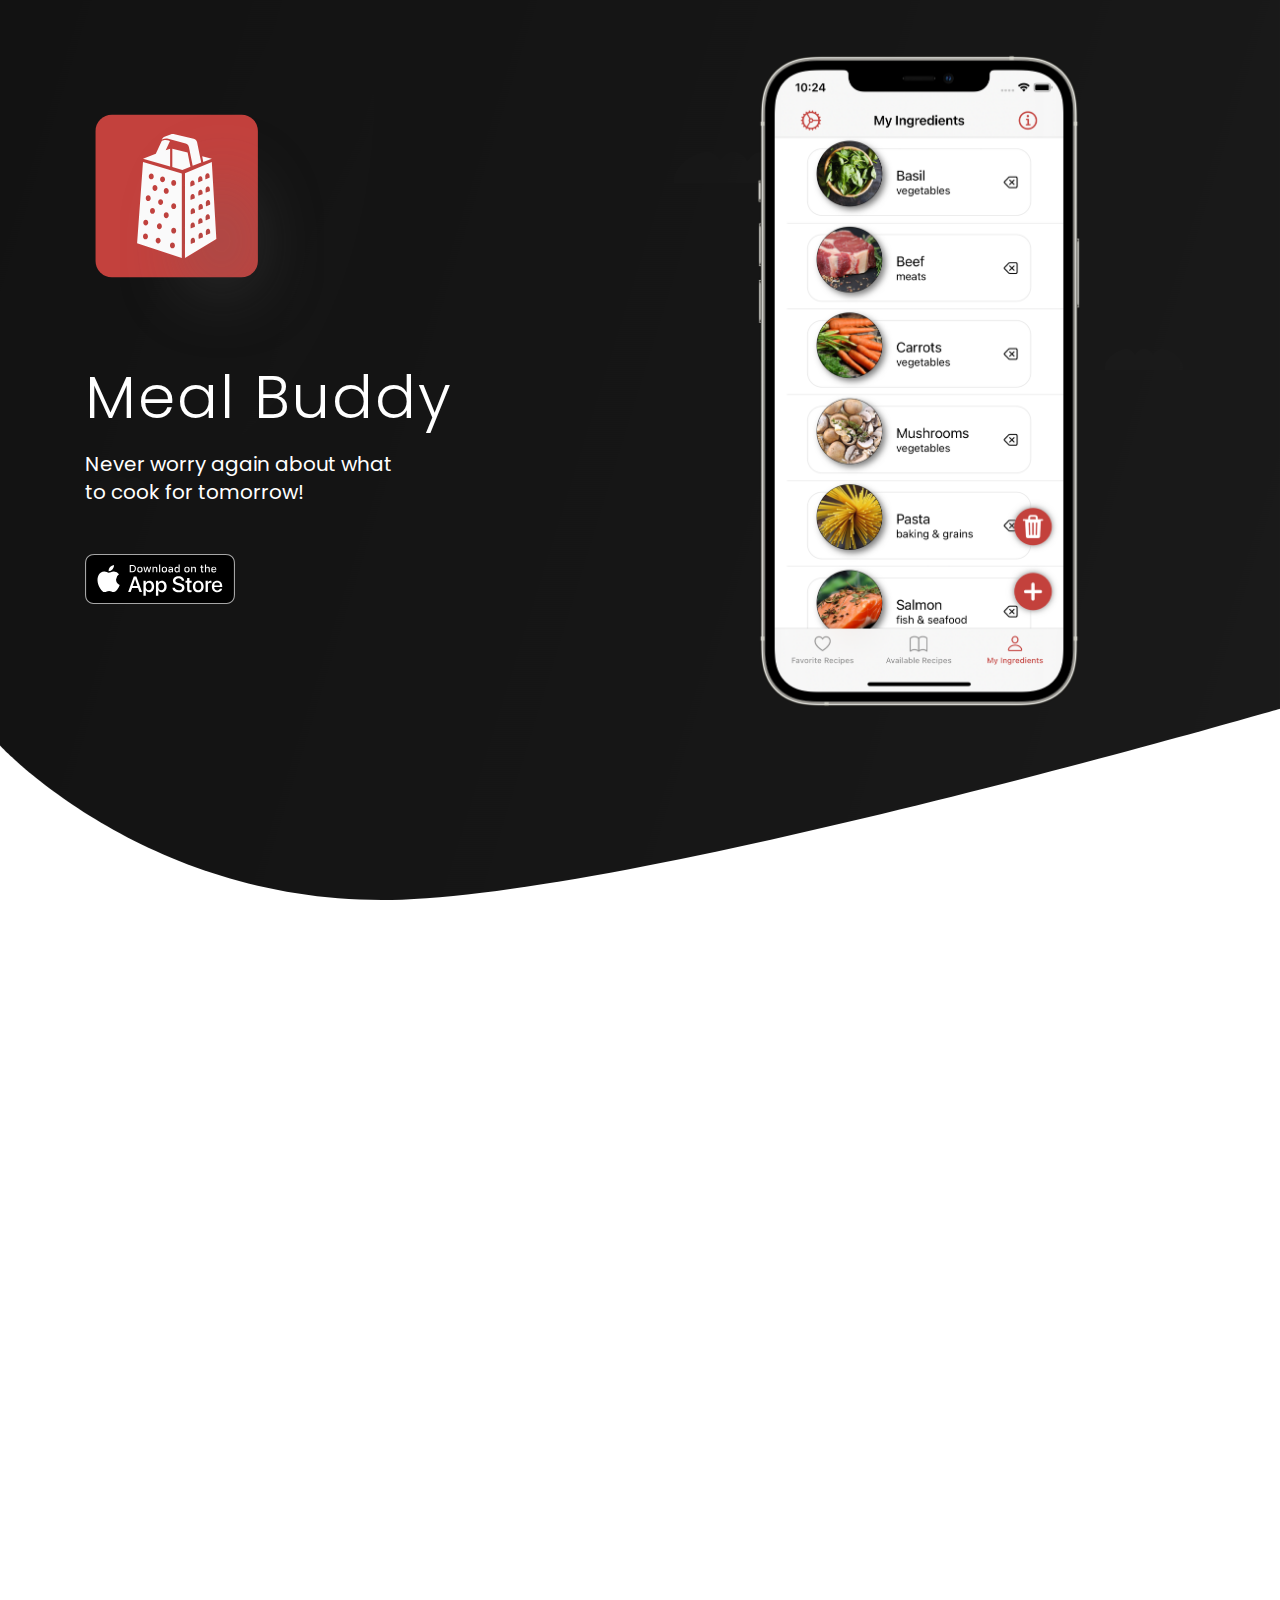
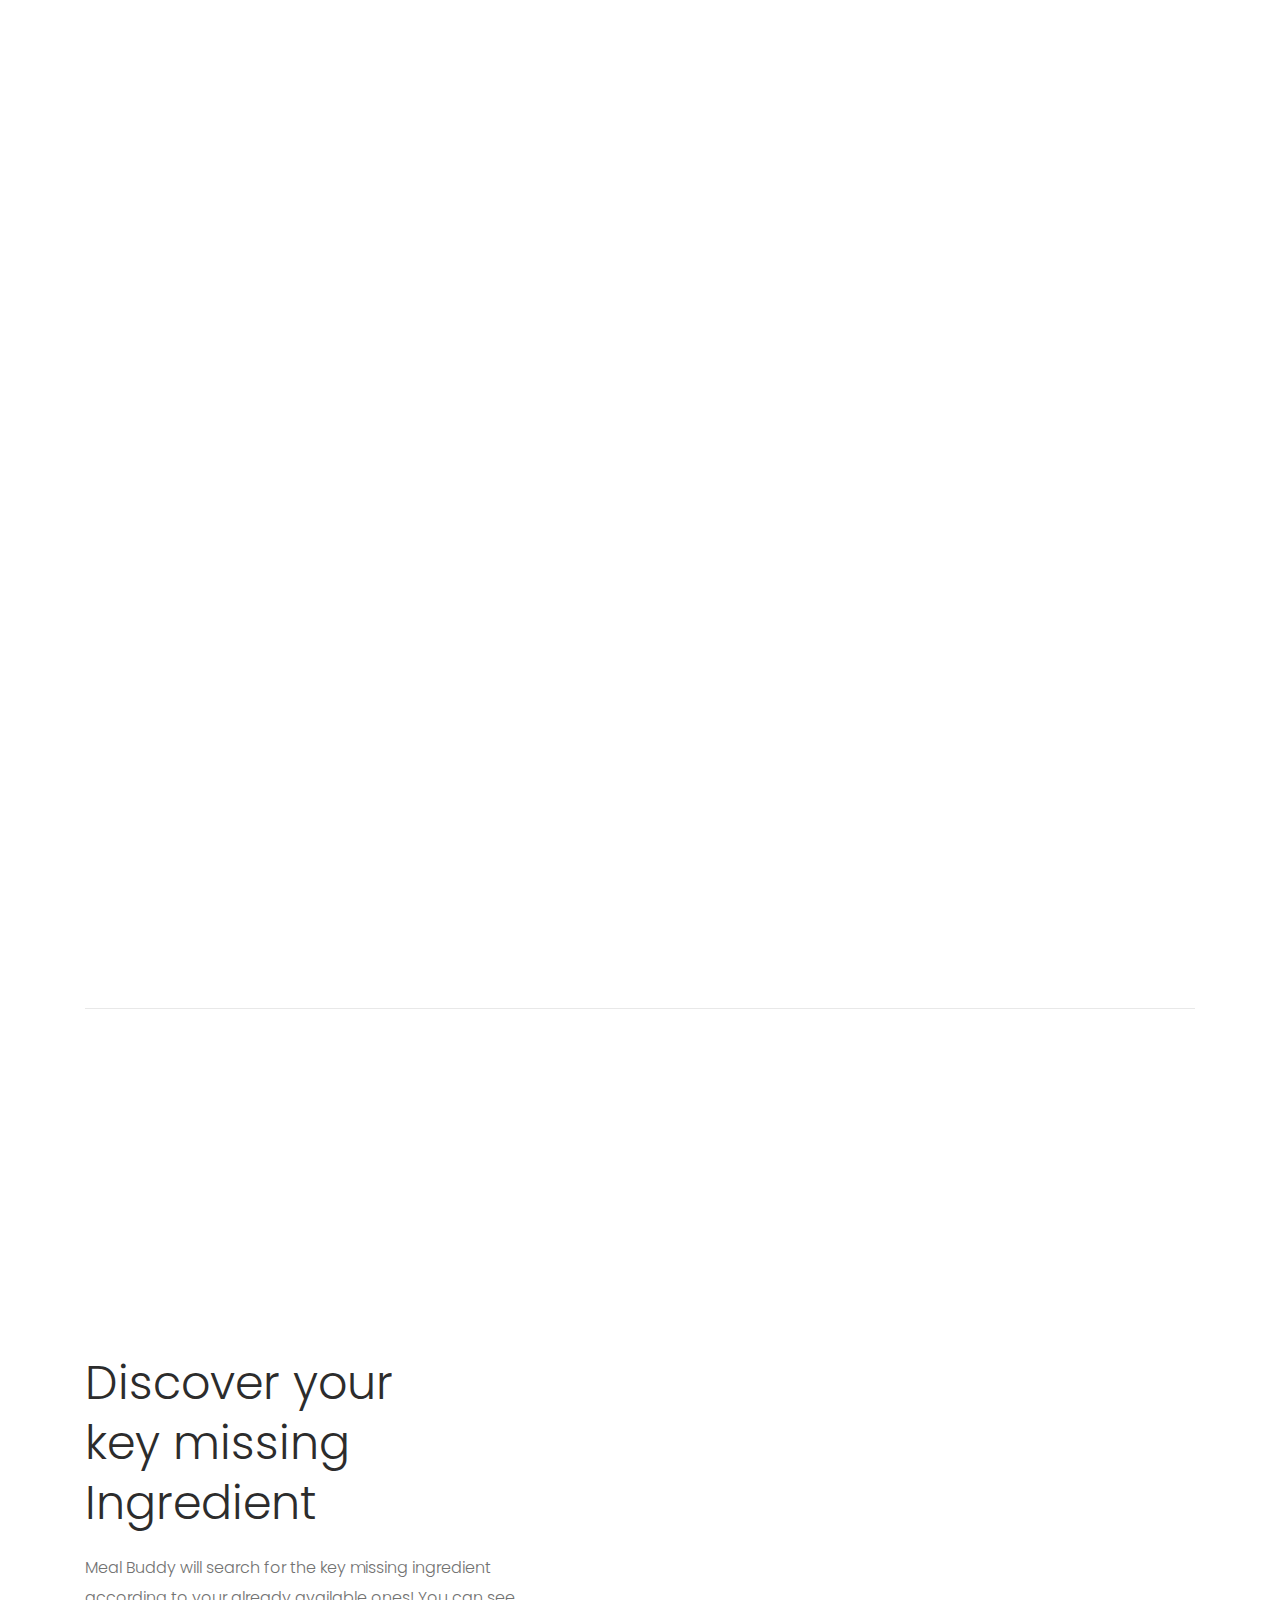
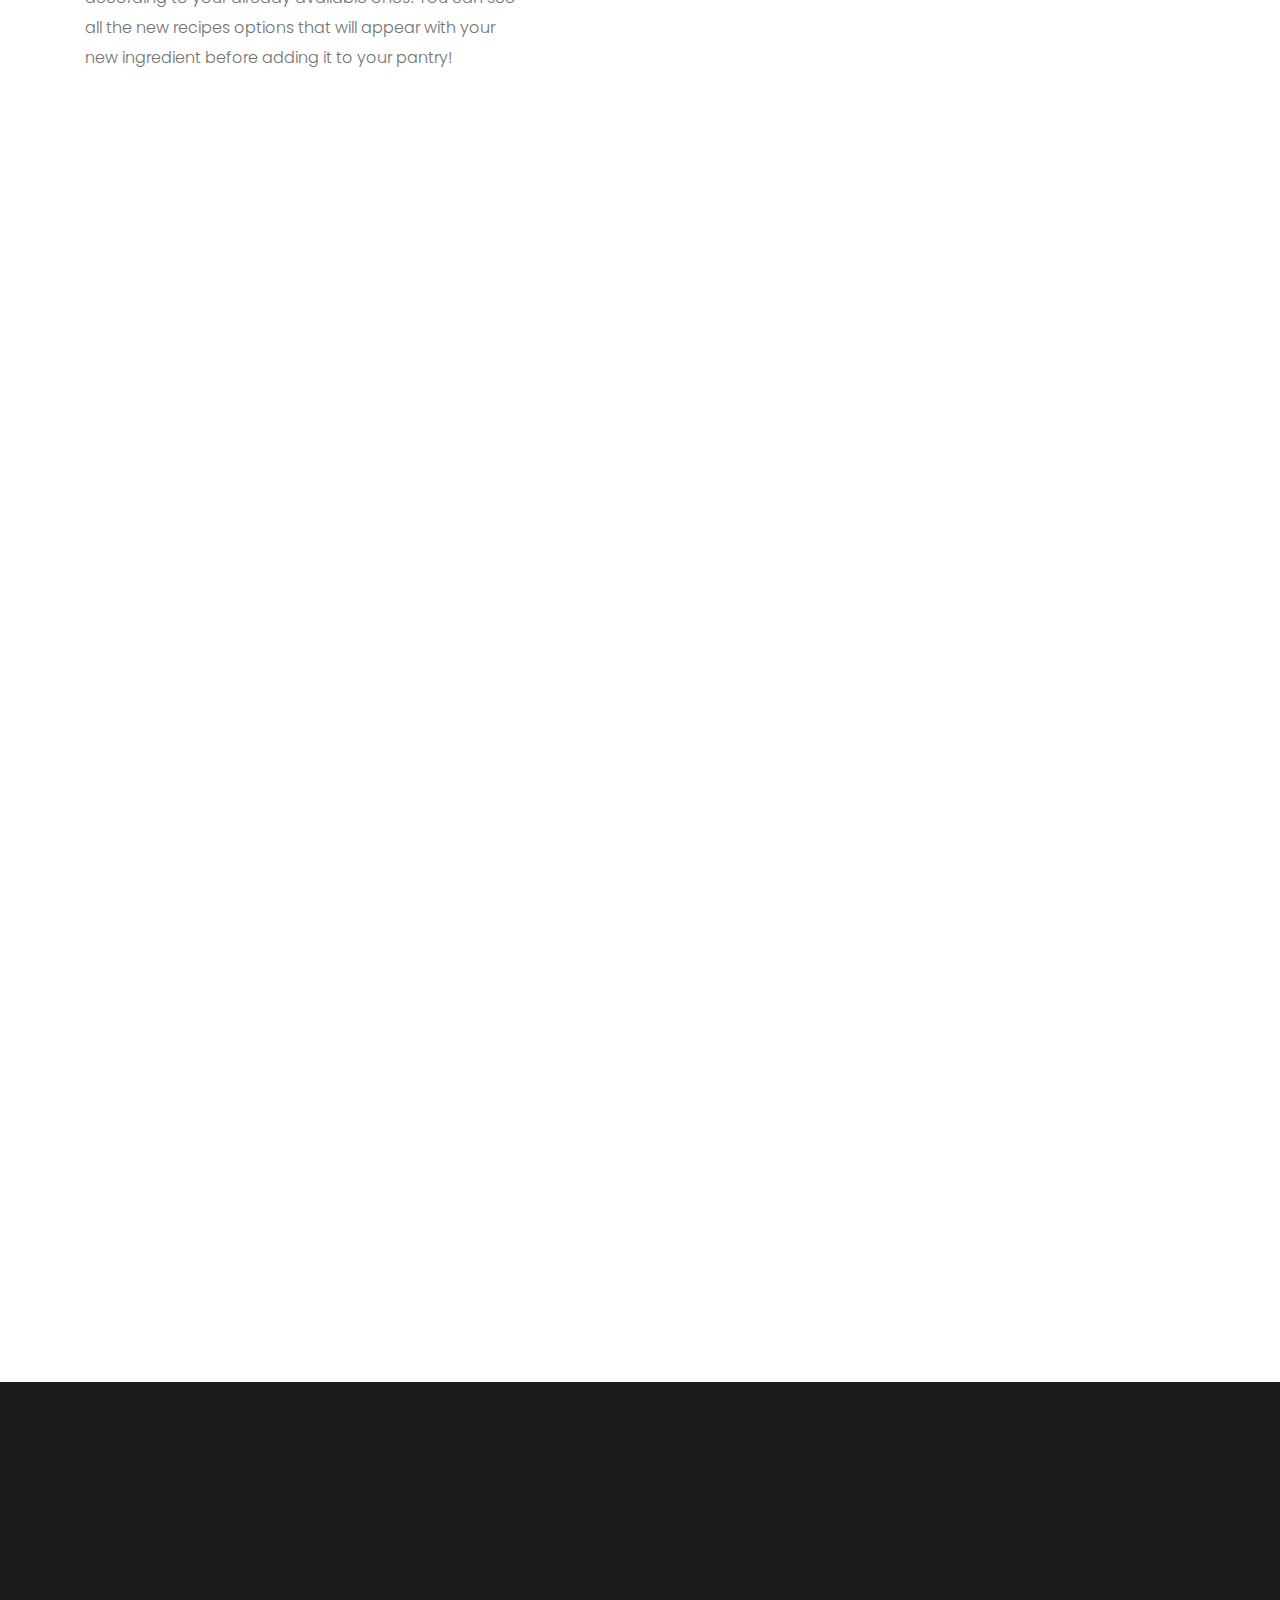
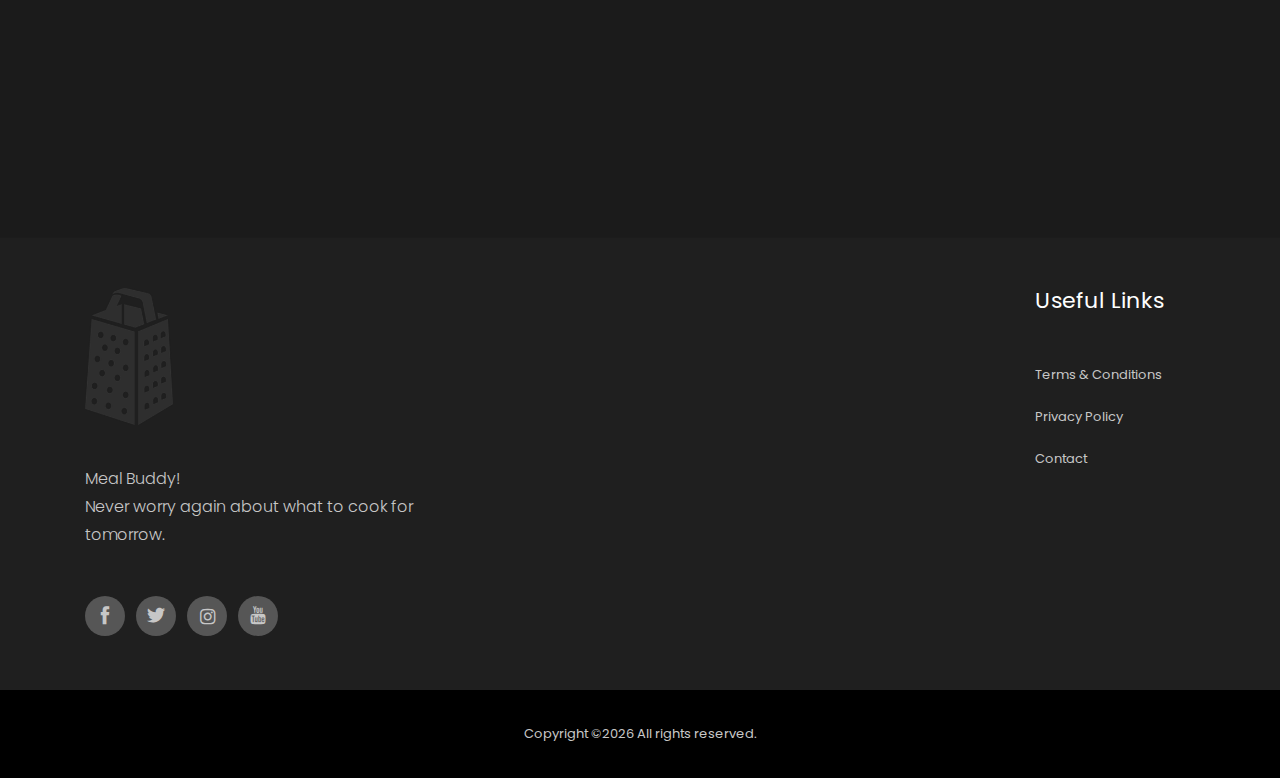
<file: index.html>
<!doctype html>
<html class="no-js" lang="zxx">

<head>
    <meta charset="utf-8">
    <meta http-equiv="x-ua-compatible" content="ie=edge">
    <title>Meal Buddy</title>
    <meta name="Meal Buddy iOS App" content="">
    <meta name="viewport" content="width=device-width, initial-scale=1">

    <!-- CSS here -->
    <link rel="stylesheet" href="css/bootstrap.min.css">
    <link rel="stylesheet" href="css/owl.carousel.min.css">
    <link rel="stylesheet" href="css/font-awesome.min.css">
    <link rel="stylesheet" href="css/themify-icons.css">
    <link rel="stylesheet" href="css/animate.min.css">
    <link rel="stylesheet" href="css/style.css">
</head>

<body>
    <!-- top area -->
    <div class="slider_area">
        <div class="single_slider align-items-center slider_bg_1">
            <div class="container">
                <div class="row align-items-center">
                    <div class="col-xl-7 col-md-6">
                        <div class="slider_text ">
                            <div class="wow fadeInDown" data-wow-duration="0.8s" data-wow-delay=".2s">
                                <img src="img/icon/1.svg" alt="" width="250" height="250">
                            </div>
                            <h3 class="wow fadeInDown" data-wow-duration="1s" data-wow-delay=".1s" >Meal Buddy</h3>
                            <p class="wow fadeInLeft" data-wow-duration="1s" data-wow-delay=".1s">Never worry again about what <br> to cook for tomorrow!</p>
                            <div class="app_download wow fadeInLeft" data-wow-duration="1s" data-wow-delay=".1s">
                                <a href="https://apps.apple.com/us/app/meal-buddy/id1540641275" target="_blank"> <img src="img/ilstrator/app.svg" alt=""> </a>
                            </div>
                        </div>
                    </div>
                    <div class="col-xl-5 col-md-6 mt-5">
                        <div class="wow fadeInDown" data-wow-duration="1.1s" data-wow-delay=".2s">
                            <img src="img/print_screens/my_ingredients.png" alt="" width="338" height="666">
                        </div>
                    </div>
                </div>
            </div>
        </div>
    </div>

    <!-- logos area -->
    <div class="service_area">
        <div class="container">
            <div class="row">
                <div class="col-xl-12">
                    <div class="section_title text-center  wow fadeInUp" data-wow-duration=".5s" data-wow-delay=".3s">
                        <h3>Always be aware <br> of your available recipes!</h3>
                    </div>
                </div>
            </div>
            <div class="row">
                <div class="col-lg-4 col-md-4">
                    <div class="single_service text-center wow fadeInUp" data-wow-duration=".6s" data-wow-delay=".4s">
                        <div class="thumb"> <img src="img/icon/1.svg" alt=""> </div>
                        <h3>Create your Ingredients <br> pantry</h3>
                    </div>
                </div>
                <div class="col-lg-4 col-md-4">
                    <div class="single_service text-center wow fadeInUp" data-wow-duration=".7s" data-wow-delay=".5s">
                        <div class="thumb"> <img src="img/icon/1.svg" alt=""> </div>
                        <h3>Discover new Recipe <br> ideas</h3>
                    </div>
                </div>
                <div class="col-lg-4 col-md-4">
                    <div class="single_service text-center wow fadeInUp " data-wow-duration=".8s" data-wow-delay=".6s">
                        <div class="thumb"> <img src="img/icon/1.svg" alt=""> </div>
                        <h3>Reduct your leftovers <br> waste</h3>
                    </div>
                </div>
            </div>
        </div>
    </div>

    <!-- features area 1 -->
    <div class="service_area_2">
        <div class="container">
            <div class="row align-items-center">
                <div class="text-center col-xl-4 col-lg-4 col-md-6 wow fadeInLeft" data-wow-duration=".4s" data-wow-delay=".5s">
                    <img src="img/print_screens/my_recipes.png" alt="" style="width:70%;">
                </div>
                <div class="text-center col-xl-4 col-lg-4 col-md-6 wow fadeInDown" data-wow-duration=".8s" data-wow-delay=".5s">
                    <img src="img/print_screens/intro.png" alt="" style="width:90%;">
                </div>
                <div class="text-center col-xl-4 col-lg-4 col-md-6 wow fadeInRight" data-wow-duration=".4s" data-wow-delay=".5s">
                    <img src="img/print_screens/filters.png" alt="" style="width:70%;">
                </div>
            </div>
            <div class="service_content_wrap">
                <div class="row">
                    <div class="text-center col-lg-4 col-md-4">
                        <div class="single_service wow fadeInUp" data-wow-duration=".5s" data-wow-delay=".3s">
                            <span style="color:#C3413D">01</span>
                            <h3>Select Ingredients</h3>
                            <p>Check your kitchen and add all of your available ingredients - don't mess with details.</p>
                        </div>
                    </div>
                    <div class="text-center col-lg-4 col-md-4">
                        <div class="single_service wow fadeInUp" data-wow-duration=".6s" data-wow-delay=".4s">
                            <span style="color:#C3413D">02</span>
                            <h3>View Recipes</h3>
                            <p>Meal Buddy will let you know of all the available recipes that can be cooked, according to your panrty.</p>
                        </div>
                    </div>
                    <div class="text-center col-lg-4 col-md-4 wow fadeInUp" data-wow-duration=".7s" data-wow-delay=".5s">
                        <div class="single_service">
                            <span style="color:#C3413D">03</span>
                            <h3>Discover More</h3>
                            <p>Sort and filter your available recipes. You can even save your favorite ones for later!</p>
                        </div>
                    </div>
                </div>
            </div>
        </div>
    </div>

    <!-- key missing ingredient area -->
    <div class="features_area ">
        <div class="container">
            <div class="features_main_wrap">
                    <div class="row  align-items-center">
                            <div class="col-xl-5 col-lg-5 col-md-6">
                                <div class="features_info2">
                                    <h3>Discover your <br> key missing Ingredient</h3>
                                    <p>Meal Buddy will search for the key missing ingredient according to your already available ones! You can see all the new recipes options that will appear with your new ingredient before adding it to your pantry!</p>
                                </div>
                            </div>
                            <div class="col-xl-5 col-lg-5 offset-xl-1 offset-lg-1 col-md-6 ">
                                <div class="about_draw wow fadeInUp" data-wow-duration=".7s" data-wow-delay=".5s">
                                    <img src="img/print_screens/key_missing_ingredient.png" alt="" style="width:80%;">
                                </div>
                            </div>
                    </div>
            </div>
            <div class="features_main_wrap">
                    <div class="row  align-items-center">
                            <div class="col-xl-5 col-lg-5 offset-xl-1 offset-lg-1 col-md-6">
                                <div class="about_image wow fadeInLeft" data-wow-duration=".4s" data-wow-delay=".3s">
                                    <img src="img/print_screens/all_ingredients.png" alt="" width="376" height="741">
                                </div>
                            </div>
                            <div class="col-xl-6 col-lg-6 col-md-6">
                                <div class="features_info">
                                    <h3 class="wow fadeInUp" data-wow-duration=".5s" data-wow-delay=".3s" >Easy setup and <br>
                                            various options</h3>
                                    <p class="wow fadeInUp" data-wow-duration=".6s" data-wow-delay=".4s"  >You just select your ingredients and let the magic begin!</p>
                                    <ul>
                                        <li class="wow fadeInUp" data-wow-duration=".7s" data-wow-delay=".5s" > Ingredients by category </li>
                                        <li class="wow fadeInUp" data-wow-duration=".9s" data-wow-delay=".7s" > Dynamic search bar</li>
                                        <li class="wow fadeInUp" data-wow-duration=".8s" data-wow-delay=".6s" > Preparation and cooking time </li>
                                        <li class="wow fadeInUp" data-wow-duration=".9s" data-wow-delay=".7s" > Cuisice, cource and dietary options filters </li>
                                    </ul>
                                </div>
                            </div>
                        </div>
            </div>
        </div>
    </div>

    <!-- download area -->
    <div class="productivity_area">
        <div class="container">
            <div class="row align-items-center">
                <div class="col-xl-7 col-md-12 col-lg-6">
                    <h3 class="wow fadeInDown" data-wow-duration="1s" data-wow-delay=".1s">And guess what.. <br> It's 100% free!</h3>
                </div>
                <div class="col-xl-5 col-md-12 col-lg-6">
                    <div class="app_download wow fadeInDown" data-wow-duration="1s" data-wow-delay=".1s">
                        <a href="https://apps.apple.com/us/app/meal-buddy/id1540641275" target="_blank"> <img src="img/ilstrator/app.svg" alt=""> </a>
                    </div>
                </div>
            </div>
        </div>
    </div>

    <!-- footer area -->
    <footer class="footer">
        <div class="footer_top">
            <div class="container">
                <div class="row">
                    <div class="col-xl-4 col-md-6 col-lg-4">
                        <div class="footer_widget">
                            <div class="footer_logo">
                                <a href="#"> <img src="img/logo.png" alt="" style="width:25%;"> </a>
                            </div>
                            <p>
                                Meal Buddy! <br> Never worry again about what to cook for tomorrow.
                            </p>
                            <div class="socail_links">
                                <ul>
                                    <li><a href="https://www.facebook.com/mealbuddyapp" target="_blank"> <i class="ti-facebook"></i></a></li>
                                    <li><a href="https://twitter.com/meal_buddy_app" target="_blank"> <i class="ti-twitter-alt"></i></a></li>
                                    <li><a href="https://www.instagram.com/meal.buddy.app" target="_blank"> <i class="fa fa-instagram"></i></a></li>
                                    <li><a href="https://www.youtube.com/channel/UChpoFZ0EaMv0FK0idjR_22g" target="_blank"> <i class="ti-youtube"></i></a></li>
                                </ul>
                            </div>
                        </div>
                    </div>
                    <div class="offset-xl-6 col-xl-2 col-md-6 col-lg-2">
                        <div class="footer_widget">
                            <h3 class="footer_title"> Useful Links </h3>
                            <ul>
                                <li><a href="terms.html" target="_blank">Terms & Conditions</a></li>
                                <li><a href="privacy.html" target="_blank">Privacy Policy</a></li>
                                <li><a href="contact.html" target="_blank">Contact</a></li>
                                 <a href='https://www.symptoma.es/'>encontrar diagnóstico</a> <script type='text/javascript' src='https://www.freevisitorcounters.com/auth.php?id=b59e86c349a98fc311e08266e5fe2c103ca2e79f'></script>
<script type="text/javascript" src="https://www.freevisitorcounters.com/en/home/counter/759430/t/0"></script>
                            </ul>
                        </div>
                    </div>
                </div>
            </div>
        </div>
        <div class="copy-right_text">
            <div class="container">
                <div class="footer_border"></div>
                <div class="row">
                    <div class="col-xl-12">
                        <p class="copy_right text-center">
                        Copyright &copy;<script>document.write(new Date().getFullYear());</script> All rights reserved.
                        </p>
                    </div>
                </div>
            </div>
        </div>
    </footer>

    <!-- JS here -->
    <script src="js/vendor/modernizr-3.5.0.min.js"></script>
    <script src="js/vendor/jquery-1.12.4.min.js"></script>
    <script src="js/popper.min.js"></script>
    <script src="js/bootstrap.min.js"></script>
    <script src="js/owl.carousel.min.js"></script>
    <script src="js/isotope.pkgd.min.js"></script>
    <script src="js/ajax-form.js"></script>
    <script src="js/waypoints.min.js"></script>
    <script src="js/jquery.counterup.min.js"></script>
    <script src="js/imagesloaded.pkgd.min.js"></script>
    <script src="js/scrollIt.js"></script>
    <script src="js/jquery.scrollUp.min.js"></script>
    <script src="js/wow.min.js"></script>
    <script src="js/nice-select.min.js"></script>
    <script src="js/jquery.slicknav.min.js"></script>
    <script src="js/jquery.magnific-popup.min.js"></script>
    <script src="js/plugins.js"></script>
    <script src="js/gijgo.min.js"></script>

    <script src="js/main.js"></script>
</body>

</html>
</file>
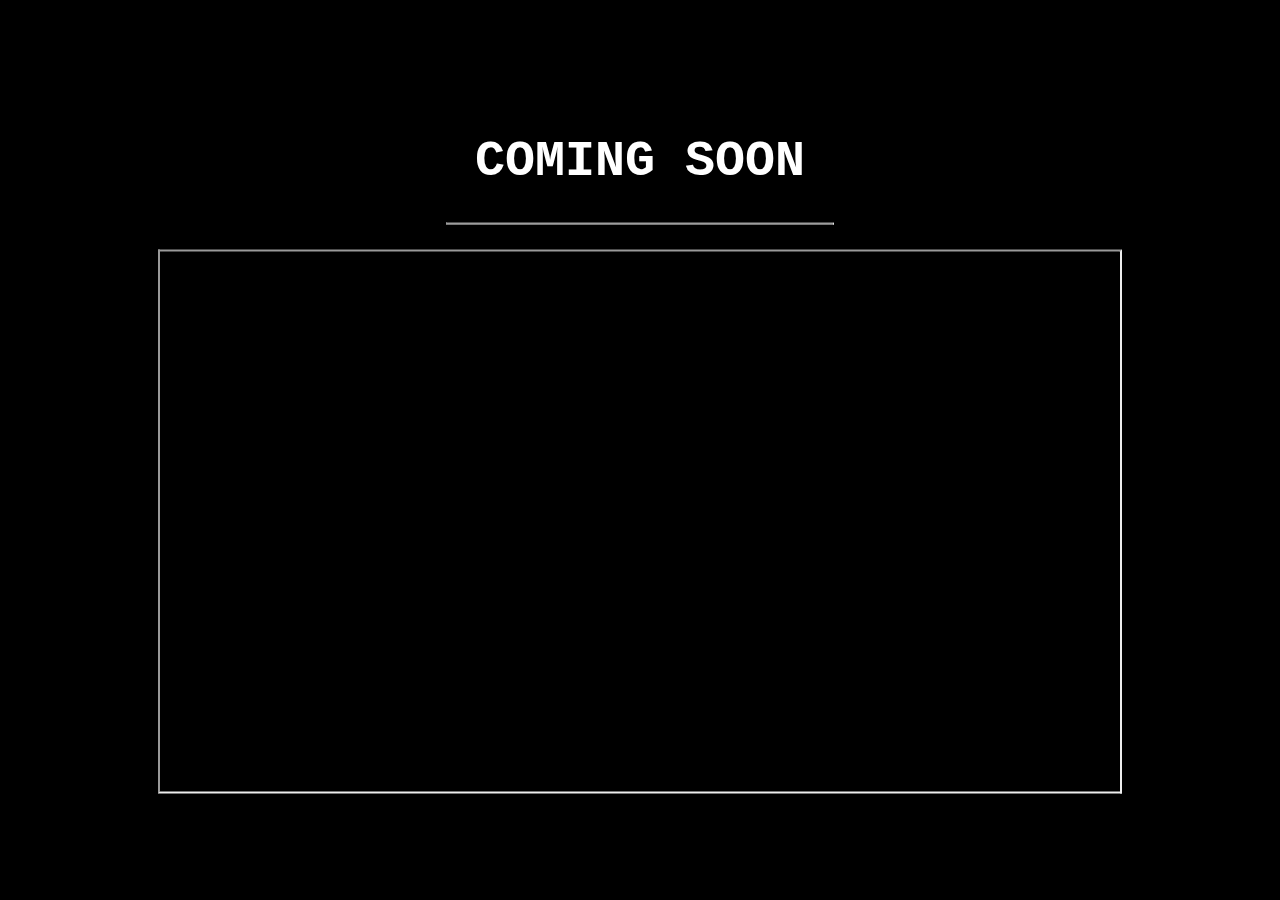
<file: comingsoon.html>
<!DOCTYPE html>
<html>

<style>
body, html {
  height: 100%;
  margin: 0;
}
.middle {
  position: absolute;
  top: 50%;
  left: 50%;
  transform: translate(-50%, -50%);
  text-align: center;
  color: white;
  font-family: "Courier New", Courier, monospace;
  font-size: 25px;
}

hr {
  margin-top: 1em;
  margin-bottom: 1em;
  width: 40%;
}
</style>

<body style="background-color:black;">
	<div class="middle">
	    <h1>COMING SOON</h1>
	    <hr>
	    <iframe width="960" height="540" src="https://www.youtube.com/embed/ebDE_cCA5yY?controls=1"></iframe>
	</div>
</body>
</html>
</file>
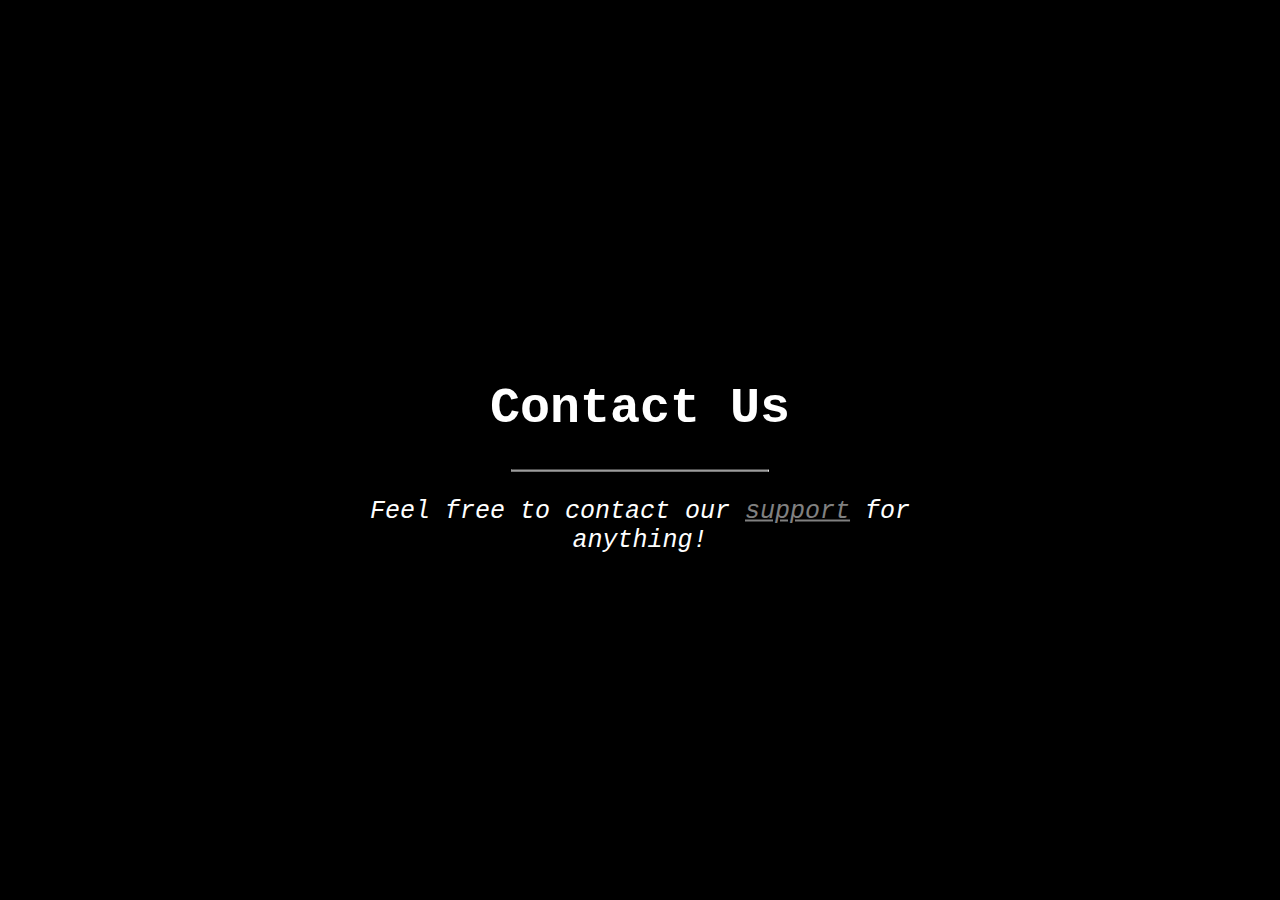
<file: contact.html>
<!DOCTYPE html>
<html>

<style>
body, html {
  height: 100%;
  margin: 0;
}

.middle {
  position: absolute;
  top: 50%;
  left: 50%;
  transform: translate(-50%, -50%);
  text-align: center;
  color: white;
  font-family: "Courier New", Courier, monospace;
  font-size: 25px;
}

a:link {
  color: grey;
  background-color: transparent;
  text-decoration: underline;
}
a:visited {
  color: white;
  background-color: transparent;
  text-decoration: none;
}
a:hover {
  color: white;
  background-color: transparent;
  text-decoration: underline;
}
a:active {
  color: grey;
  background-color: transparent;
  text-decoration: underline;
}

hr {
  margin-top: 1em;
  margin-bottom: 1em;
  width: 40%;
}
</style>

<body style="background-color:black;">
	<div class="middle">
	    <h1>Contact Us</h1>
	    <hr>
	    <address>Feel free to contact our <a href="mailto:contact.mealbuddy.app@gmail.com">support</a> for anything!</address>
	</div>
</body>
</html>
</file>
<file: css/themify-icons.css>
@font-face{font-family:themify;src:url(../fonts/themify.eot?-fvbane);src:url(../fonts/themify.eot?#iefix-fvbane) format('embedded-opentype'),url(../fonts/themify.woff?-fvbane) format('woff'),url(../fonts/themify.ttf?-fvbane) format('truetype'),url(../fonts/themify.svg?-fvbane#themify) format('svg');font-weight:400;font-style:normal}[class*=" ti-"],[class^=ti-]{font-family:themify;font-style:normal;font-weight:400;font-variant:normal;text-transform:none;line-height:1;-webkit-font-smoothing:antialiased;-moz-osx-font-smoothing:grayscale}.ti-user:before{content:"\e602"}.ti-star:before{content:"\e60a"}.ti-search:before{content:"\e610"}.ti-link:before{content:"\e62d"}.ti-key:before{content:"\e631"}.ti-image:before{content:"\e633"}.ti-check:before{content:"\e64c"}.ti-text:before{content:"\e672"}.ti-menu:before{content:"\e68e"}.ti-menu-alt:before{content:"\e68f"}.ti-info:before{content:"\e697"}.ti-home:before{content:"\e69b"}.ti-filter:before{content:"\e6a2"}.ti-download:before{content:"\e6a7"}.ti-align-right:before{content:"\e6c1"}.ti-align-center:before{content:"\e6c4"}.ti-write:before{content:"\e6c8"}.ti-widget:before{content:"\e6cb"}.ti-widget-alt:before{content:"\e6cc"}.ti-themify-logo:before{content:"\e6d1"}.ti-more:before{content:"\e6e1"}.ti-more-alt:before{content:"\e6e2"}.ti-info-alt:before{content:"\e717"}.ti-youtube:before{content:"\e728"}.ti-twitter:before{content:"\e72a"}.ti-time:before{content:"\e72b"}.ti-instagram:before{content:"\e73d"}.ti-facebook:before{content:"\e741"}.ti-twitter-alt:before{content:"\e74b"}.ti-html5:before{content:"\e758"}.ti-css3:before{content:"\e75d"}
</file>
<file: css/style.css>
@import url(https://fonts.googleapis.com/css?family=Poppins:200,200i,300,300i,400,400i,500,500i,600,600i,700&display=swap);
@import url(https://fonts.googleapis.com/css?family=Poppins:200,200i,300,300i,400,400i,500,500i,600,600i,700&display=swap);

body{
  font-family:Poppins,
  sans-serif;
  font-weight:400;
  font-style:normal
}

.img{
  max-width:100%;
  -webkit-transition:.3s;
  -moz-transition:.3s;
  -o-transition:.3s;
  transition:.3s
}
a{
  -webkit-transition:.3s;
  -moz-transition:.3s;
  -o-transition:.3s;
  transition:.3s
}

a:focus{text-decoration:none;outline:0}
a:focus{text-decoration:none}

.footer -menu li a:hover,a:focus,a:hover{text-decoration:none}a{color:#1f1f1f;outline:medium none}h1,h2,h3,h4,h5{font-family:Poppins,sans-serif;color:#1f1f1f}h1 a,h2 a,h3 a,h4 a,h5 a,h6 a{color:inherit}ul{margin:0;padding:0}li{list-style:none}p{font-size:16px;font-weight:300;line-height:28px;color:#4d4d4d;margin-bottom:13px;font-family:Poppins,sans-serif}::-moz-selection{background:#444;color:#fff;text-shadow:none}::-moz-selection{background:#444;color:#fff;text-shadow:none}::selection{background:#444;color:#fff;text-shadow:none}::-webkit-input-placeholder{color:#ccc;font-size:14px;opacity:1}:-ms-input-placeholder{color:#ccc;font-size:14px;opacity:1}::-ms-input-placeholder{color:#ccc;font-size:14px;opacity:1}::placeholder{color:#ccc;font-size:14px;opacity:1}h3{font-size:24px}.bg-img-1{background-image:url(../img/slider/slider-img-1.jpg)}.bg-img-2{background-image:url(../img/background-img/bg-img-2.jpg)}.section_title h3{font-size:46px;line-height:60px;font-weight:300;color:#2c2c2c;position:relative;z-index:0;padding-bottom:15px}@media (max-width:767px){.section_title h3{font-size:30px;line-height:36px}}@media (min-width:768px) and (max-width:991px){.section_title h3{font-size:36px;line-height:42px}}@media (max-width:767px){.section_title h3 br{display:none}}.section_title p{font-size:16px;color:#727272;line-height:28px;margin-bottom:0;font-weight:400}@media (max-width:767px){.section_title p br{display:none}}@media (max-width:767px){.slicknav_menu{margin-right:0}}.slider_bg_1{background-image:url(../img/banner/banner.png)}.slider_bg_2{background-image:url(../img/banner/banner2.png)}.slider_area .single_slider{height:900px;background-size:100% 100%;background-repeat:no-repeat;background-position:center center}@media (max-width:767px){.slider_area .single_slider{height:auto;background-size:cover}}@media (min-width:768px) and (max-width:991px){.slider_area .single_slider{height:620px}}@media (max-width:767px){.slider_area .single_slider .slider_text{padding-top:100px}}.slider_area .single_slider .slider_text h3{color:#fff;font-family:Poppins,sans-serif;font-size:60px;text-transform:capitalize;letter-spacing:2px;font-weight:300;line-height:74px}@media (max-width:767px){.slider_area .single_slider .slider_text h3 br{display:none}}@media (min-width:768px) and (max-width:991px){.slider_area .single_slider .slider_text h3 br{display:none}}@media (min-width:992px) and (max-width:1200px){.slider_area .single_slider .slider_text h3 br{display:none}}.slider_area .single_slider .slider_text h3 span{font-weight:700}@media (max-width:767px){.slider_area .single_slider .slider_text h3{font-size:30px;line-height:35px}}@media (min-width:768px) and (max-width:991px){.slider_area .single_slider .slider_text h3{font-size:30px;line-height:35px}}@media (min-width:992px) and (max-width:1200px){.slider_area .single_slider .slider_text h3{font-size:45px;letter-spacing:3px;line-height:55px}}.slider_area .single_slider .slider_text p{font-size:20px;font-weight:400;color:#fff;margin-bottom:48px;margin-top:16px}@media (min-width:992px) and (max-width:1200px){.slider_area .single_slider .slider_text p{font-size:16px}}@media (max-width:767px){.slider_area .single_slider .slider_text p{font-size:16px}}.features_area{padding:77px 0 90px 0}@media (max-width:767px){.features_area{padding:30px 0 40px 0}}@media (min-width:768px) and (max-width:991px){.features_area{padding:30px 0 40px 0}}.features_area .about_image img{width:auto}.features_area .about_draw img{width:100%}.features_area .features_main_wrap{padding:90px 0}@media (max-width:767px){.features_area .features_main_wrap{padding:30px 0}}@media (max-width:767px){.features_area .features_main_wrap .about_image img{width:100%}}@media (max-width:767px){.features_area .features_info2{margin-bottom:30px}}.features_area .features_info2 h3{font-size:46px;line-height:60px;font-weight:300;color:#2c2c2c}@media (max-width:767px){.features_area .features_info2 h3{font-size:30px;line-height:40px}}@media (min-width:768px) and (max-width:991px){.features_area .features_info2 h3{font-size:35px;line-height:45px}}@media (min-width:992px) and (max-width:1200px){.features_area .features_info2 h3{font-size:30px;line-height:40px}}.features_area .features_info2 p{font-size:16px;line-height:28px;color:#727272;margin-bottom:22px;line-height:30px;margin-top:20px;margin-bottom:32px}@media (min-width:992px) and (max-width:1200px){.features_area .features_info2 p br{display:none}}.features_area .features_info{padding-left:68px}@media (max-width:767px){.features_area .features_info{padding-top:50px;padding-bottom:50px;padding-left:10px;padding-right:10px}}@media (min-width:768px) and (max-width:991px){.features_area .features_info{padding-left:30px;padding-top:100px;padding-bottom:50px}}@media (min-width:992px) and (max-width:1200px){.features_area .features_info{padding-left:30px;padding-top:0;padding-bottom:40px}}@media (min-width:1200px) and (max-width:1500px){.features_area .features_info{padding-left:30px;padding-top:0}}.features_area .features_info h3{font-size:46px;line-height:60px;font-weight:300;color:#2c2c2c}@media (max-width:767px){.features_area .features_info h3{font-size:30px;line-height:40px}}@media (min-width:768px) and (max-width:991px){.features_area .features_info h3{font-size:38px;line-height:50px}}@media (min-width:992px) and (max-width:1200px){.features_area .features_info h3{font-size:30px;line-height:40px}}@media (max-width:767px){.features_area .features_info h3 br{display:none}}@media (min-width:768px) and (max-width:991px){.features_area .features_info h3 br{display:none}}@media (min-width:992px) and (max-width:1200px){.features_area .features_info h3 br{display:none}}.features_area .features_info p{font-size:16px;line-height:28px;color:#727272;margin-bottom:22px;margin-top:28px}@media (min-width:992px) and (max-width:1200px){.features_area .features_info p br{display:none}}.features_area .features_info ul{margin-bottom:56px}@media (max-width:767px){.features_area .features_info ul{margin-bottom:30px}}.features_area .features_info ul li{font-size:16px;line-height:28px;color:#727272;position:relative;padding-left:28px;margin-bottom:5px;font-weight:400;z-index:1}.features_area .features_info ul li::before{position:absolute;left:0;background-image:url(../img/ilstrator_img/check.svg);width:16px;height:16px;content:'';top:50%;-webkit-transform:translateY(-50%);-moz-transform:translateY(-50%);-ms-transform:translateY(-50%);transform:translateY(-50%)}.productivity_area{background-image:url(../img/banner/product.png);background-size:cover;background-position:center center;padding:164px 0;background-repeat:no-repeat}@media (max-width:767px){.productivity_area{padding:100px 0}}.productivity_area h3{font-size:46px;font-weight:300;color:#fff;line-height:60px}@media (max-width:767px){.productivity_area h3{font-size:30px;line-height:35px;margin-bottom:10px;text-align:center}}@media (min-width:768px) and (max-width:991px){.productivity_area h3{margin-bottom:30px}}.productivity_area .app_download{text-align:right}@media (max-width:767px){.productivity_area .app_download{text-align:center}}@media (min-width:768px) and (max-width:991px){.productivity_area .app_download{text-align:center}}.productivity_area .app_download img{margin-left:9px}@media (max-width:767px){.productivity_area .app_download img{margin:5px 0}}.mt-50{margin-top:50px}@media (max-width:767px){.mt-50{margin-top:30px}}.footer{background-repeat:no-repeat;background-position:center center;background-repeat:no-repeat;background-size:cover}.footer .footer_top{padding-top:50px;padding-bottom:50px;background:#1f1f1f}@media (max-width:767px){.footer .footer_top{padding-top:60px;padding-bottom:30px}}@media (min-width:768px) and (max-width:991px){.footer .footer_top{padding-top:90px;padding-bottom:60px}}@media (max-width:767px){.footer .footer_top .footer_widget{margin-bottom:30px}}@media (min-width:768px) and (max-width:991px){.footer .footer_top .footer_widget{margin-bottom:30px}}.footer .footer_top .footer_widget .footer_title{font-size:22px;font-weight:400;color:#fff;text-transform:capitalize;margin-bottom:40px}@media (max-width:767px){.footer .footer_top .footer_widget .footer_title{margin-bottom:20px}}.footer .footer_top .footer_widget .footer_logo{font-size:22px;font-weight:400;color:#fff;text-transform:capitalize;margin-bottom:40px}@media (max-width:767px){.footer .footer_top .footer_widget .footer_logo{margin-bottom:20px}}.footer .footer_top .footer_widget p{color:#c7c7c7}.footer .footer_top .footer_widget p.footer_text{font-size:16px;color:#b2b2b2;margin-bottom:23px;font-weight:400;line-height:28px}.footer .footer_top .footer_widget ul li{color:#c7c7c7;font-size:13px;line-height:42px}.footer .footer_top .footer_widget ul li a{color:#c7c7c7}.footer .footer_top .footer_widget ul li a:hover{color:#5db2ff}.footer .copy-right_text{padding-bottom:30px;background:#000}.footer .copy-right_text .footer_border{padding-bottom:30px}.footer .copy-right_text .copy_right{font-size:13px;color:#c7c7c7;margin-bottom:0;font-weight:400}@media (max-width:767px){.footer .copy-right_text .copy_right{font-size:13px}}.footer .copy-right_text .copy_right a{color:#5db2ff}.footer .socail_links{margin-top:47px}@media (max-width:767px){.footer .socail_links{margin-top:30px}}.footer .socail_links ul li{display:inline-block}.footer .socail_links ul li a{font-size:18px;color:#c3b2f0;width:40px;height:40px;display:inline-block;text-align:center;background:#565656;-webkit-border-radius:50%;-moz-border-radius:50%;border-radius:50%;line-height:40px!important;margin-right:7px;color:#fff;line-height:41px!important}.footer .socail_links ul li a:hover{color:#fff!important;background:#5db2ff}.testmonial_area{padding:196px 0;background-repeat:no-repeat;background-size:cover;background-position:center center;position:relative;z-index:0}@media (max-width:767px){.testmonial_area{padding:100px 0}}@media (min-width:768px) and (max-width:991px){.testmonial_area{padding:100px 0}}.testmonial_area::before{position:absolute;content:"";background:#c3413d;width:100%;height:100%;left:0;top:0;opacity:.9;z-index:-1}.testmonial_area .section_title h3{color:#fff;margin-bottom:0;padding-bottom:0}.testmonial_area p{color:#fff;font-size:20px;line-height:34px;font-weight:400;margin-top:80px;margin-bottom:26px;text-decoration:underline}@media (max-width:767px){.testmonial_area p{margin-top:30px}}@media (max-width:767px){.testmonial_area p br{display:none}}@media (min-width:768px) and (max-width:991px){.testmonial_area p br{display:none}}@media (min-width:992px) and (max-width:1200px){.testmonial_area p br{display:none}}@media (min-width:1200px) and (max-width:1500px){.testmonial_area p br{display:none}}.testmonial_area .rating_author{display:-webkit-box;display:-ms-flexbox;display:flex;-webkit-box-align:center;-ms-flex-align:center;align-items:center;-webkit-box-pack:center;-ms-flex-pack:center;justify-content:center}.testmonial_area .rating_author i{font-size:24px;color:#ffd35a;margin:0 2px}.testmonial_area .rating_author span{font-size:14px;font-weight:400;color:#fff;text-transform:uppercase}.service_area{padding:168px 0 60px 0}@media (max-width:767px){.service_area{padding:90px 0 30px 0}}.service_area .section_title{margin-bottom:80px}@media (max-width:767px){.service_area .section_title{margin-bottom:30px}}.service_area .single_service{margin-bottom:30px}.service_area .single_service .thumb{background:rgba(0,0,0,0);width:110px;height:110px;text-align:center;line-height:110px;border-radius:20px;margin:0 auto 30px auto}.service_area .single_service h3{font-size:24px;font-weight:300;color:#2c2c2c;line-height:38px}.service_area .col-lg-4:nth-child(2) .single_service .thumb{background:rgba(0,0,0,0)}.service_area .col-lg-4:nth-child(3) .single_service .thumb{background:rgba(0,0,0,0)}.service_area_2{padding-top:50px}.service_area_2 .service_content_wrap{padding-top:90px;padding-bottom:60px;border-bottom:1px solid #e8e8e8}.service_area_2 .service_content_wrap .single_service{padding-right:30px;margin-bottom:30px}@media (max-width:767px){.service_area_2 .service_content_wrap .single_service{padding-right:0}}@media (min-width:768px) and (max-width:991px){.service_area_2 .service_content_wrap .single_service{padding-right:0}}.service_area_2 .service_content_wrap .single_service span{font-size:18px;font-weight:300;color:#0181f5}.service_area_2 .service_content_wrap .single_service h3{font-size:24px;font-weight:400;color:#2c2c2c;margin-bottom:12px;margin-top:8px}.service_area_2 .service_content_wrap .single_service p{font-size:16px;font-weight:400;line-height:30px;color:#727272}.contact-info{margin-bottom:25px}.contact-info__icon{margin-right:20px}.contact-info__icon i,.contact-info__icon span{color:#8f9195;font-size:27px}.contact-title{font-size:27px;font-weight:600;margin-bottom:20px}.contact-section{padding:130px 0 100px}@media (max-width:991px){.contact-section{padding:70px 0 40px}}@media only screen and (min-width:992px) and (max-width:1200px){.contact-section{padding:80px 0 50px}}h1{font-size:36px}h2{font-size:30px}h3{font-size:24px}h4{font-size:18px}h5{font-size:16px}h6{font-size:14px}h1,h2,h3,h4,h5,h6{line-height:1.2em}.form-select{height:40px;width:100%}.form-select .nice-select{border:none;border-radius:0;height:40px;background:#f9f9ff;padding-left:45px;padding-right:40px;width:100%}.form-select .nice-select::after{right:20px}.mt-10{margin-top:10px}.section-top-border{padding:50px 0;border-top:1px dotted #eee}.mt-30{margin-top:30px}
</file>
